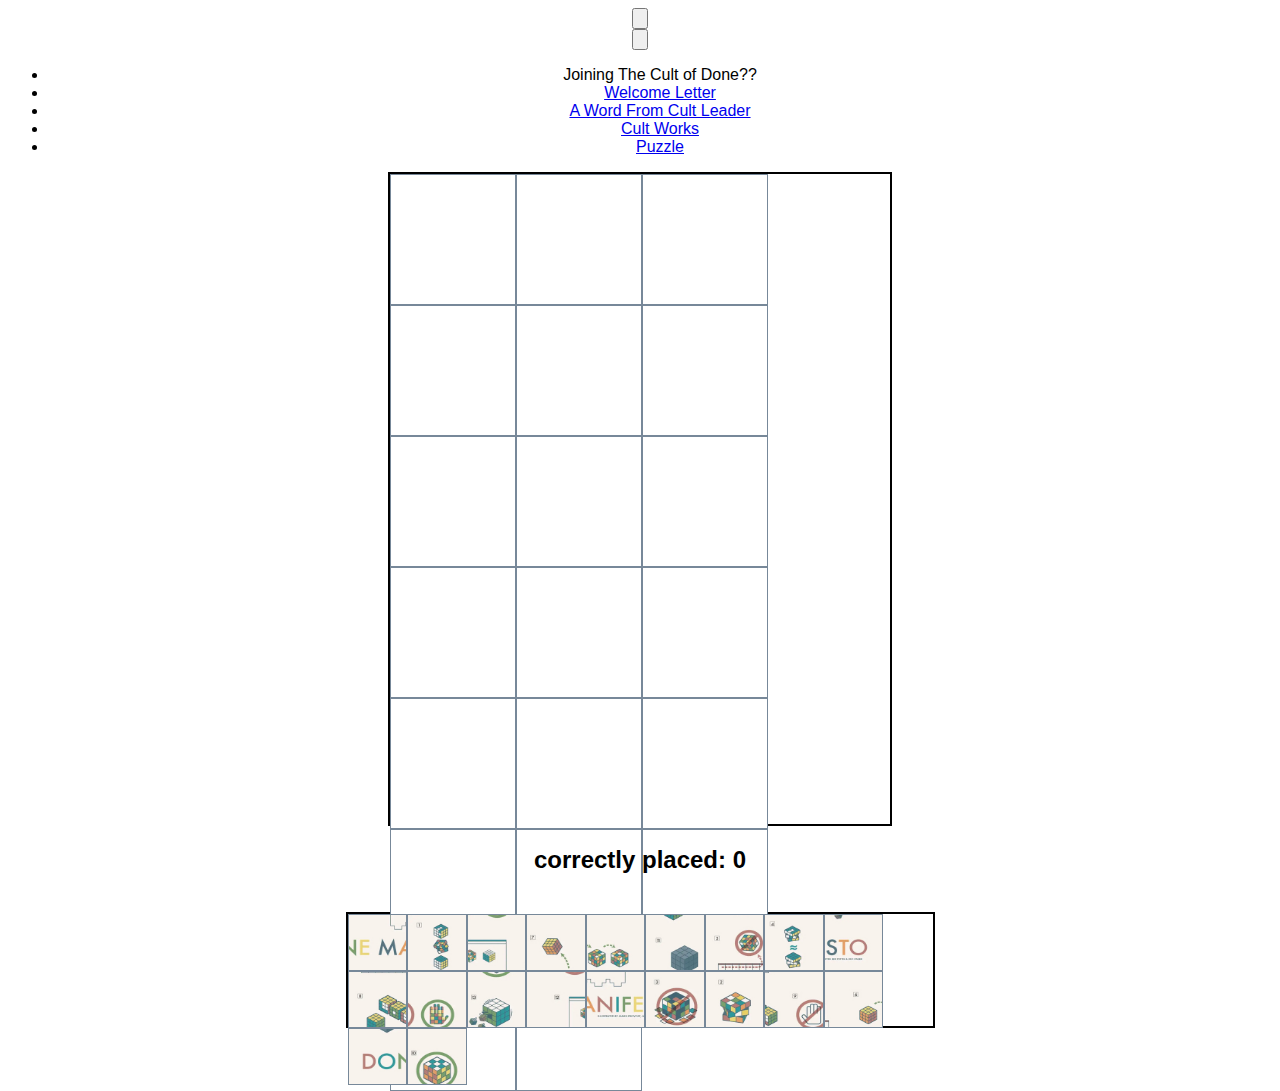
<file: index.html>
<!DOCTYPE html>
<html lang="en">
  <head>
    <meta charset="UTF-8" />
    <meta http-equiv="X-UA-Compatible" content="IE=edge" />
    <meta name="viewport" content="width=device-width, initial-scale=1.0" />
    <link rel="stylesheet" href="style.css" />
    <script src="puzzle.js"></script>
    <link rel="icon" href="images/rubiks_icon.png" />
    <title>DONE manifesto: puzzle</title>
  </head>
  <body>
    <div class="container">
      <!-- HAMBURGER MENU -->
      <nav class="topNav">
        <button class="ham">
          <svg
            xmlns="http://www.w3.org/2000/svg"
            fill="none"
            viewBox="0 0 24 24"
            stroke="currentColor"
          >
            <path
              stroke-linecap="round"
              stroke-linejoin="round"
              stroke-width="2"
              d="M4 6h16M4 12h16M4 18h16"
            />
          </svg>
        </button>
      </nav>

      <div class="overlay"></div>
      <nav class="sideNav">
        <button class="menuX">
          <svg
            xmlns="http://www.w3.org/2000/svg"
            fill="none"
            viewBox="0 0 24 24"
            stroke="currentColor"
          >
            <path
              stroke-linecap="round"
              stroke-linejoin="round"
              stroke-width="2"
              d="M6 18L18 6M6 6l12 12"
            />
          </svg>
        </button>
        <ul>
          <li>Joining The Cult of Done??</li>
          <li>
            <a class="menuLink" href="pages/welcomeLetter.html">
              Welcome Letter
            </a>
          </li>
          <li>
            <a
              class="menuLink"
              href="https://medium.com/@bre/the-cult-of-done-manifesto-724ca1c2ff13"
              target="_blank"
            >
              A Word From Cult Leader
            </a>
          </li>
          <li>
            <a class="menuLink" href="pages/cultWorks.html">Cult Works</a>
          </li>
          <li><a class="menuLink" href="index.html">Puzzle</a></li>
        </ul>
      </nav>

      <!-- PUZZLE -->
      <div class="puzzle-container">
        <div id="puzzle-board"></div>
        <h2 id="puzzle-status">
          correctly placed:
          <span id="correctlyPlaced">0</span>
        </h2>
        <br />
        <div id="pieces"></div>
        <br />
      </div>
    </div>
  </body>
</html>
</file>
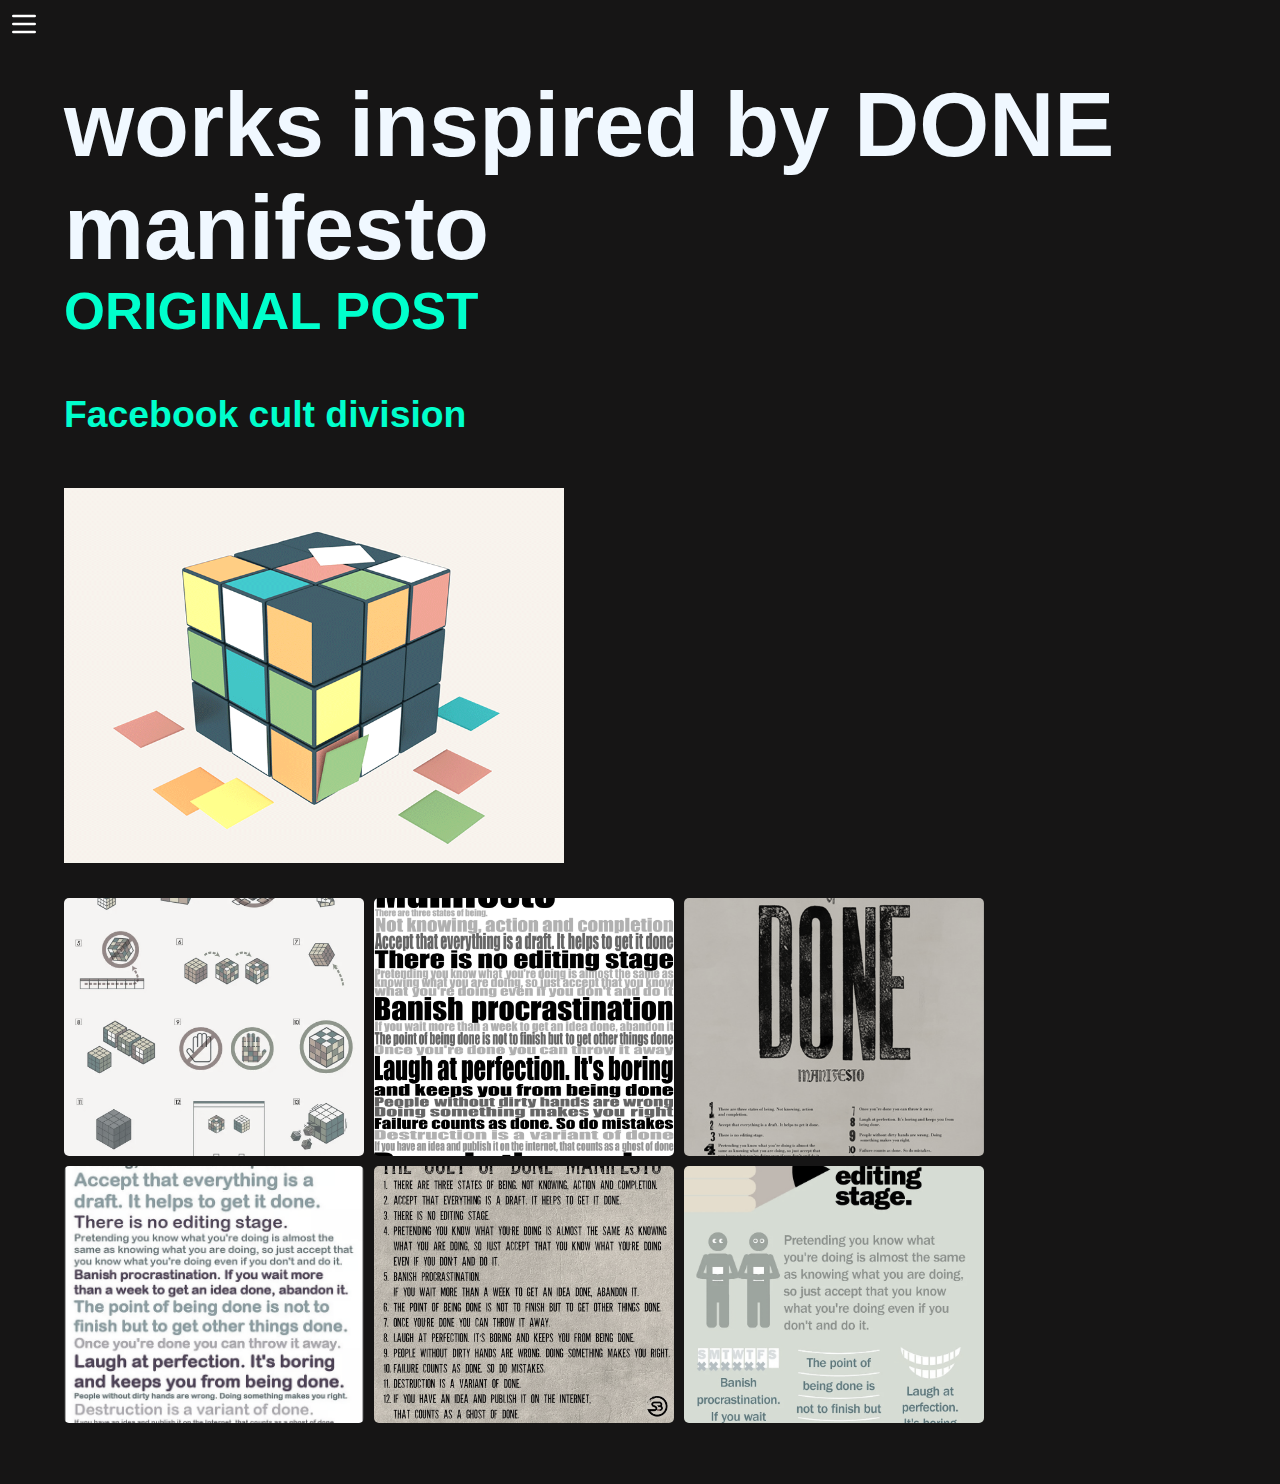
<file: pages/cultWorks.html>
<!DOCTYPE html>
<html lang="en">
  <head>
    <meta charset="UTF-8" />
    <meta http-equiv="X-UA-Compatible" content="IE=edge" />
    <meta name="viewport" content="width=device-width, initial-scale=1.0" />
    <link rel="stylesheet" href="cultWorks.css" />
    <script src="cultWorks.js"></script>
    <link rel="icon" href="/images/rubiks_icon.png" />
    <title>cult works</title>
  </head>
  <body>
    <div class="container">
      <!-- HAMBURGER MENU -->
      <nav class="topNav">
        <button class="ham">
          <svg
            xmlns="http://www.w3.org/2000/svg"
            fill="none"
            viewBox="0 0 24 24"
            stroke="currentColor"
          >
            <path
              stroke-linecap="round"
              stroke-linejoin="round"
              stroke-width="2"
              d="M4 6h16M4 12h16M4 18h16"
            />
          </svg>
        </button>
      </nav>

      <div class="overlay"></div>
      <nav class="sideNav">
        <button class="menuX">
          <svg
            xmlns="http://www.w3.org/2000/svg"
            fill="none"
            viewBox="0 0 24 24"
            stroke="currentColor"
          >
            <path
              stroke-linecap="round"
              stroke-linejoin="round"
              stroke-width="2"
              d="M6 18L18 6M6 6l12 12"
            />
          </svg>
        </button>
        <ul>
          <li>Joining The Cult of Done??</li>
          <li>
            <a class="menuLink" href="welcomeLetter.html">Welcome Letter</a>
          </li>
          <li>
            <a
              class="menuLink"
              href="https://medium.com/@bre/the-cult-of-done-manifesto-724ca1c2ff13"
              target="_blank"
            >
              A Word From Cult Leader
            </a>
          </li>
          <li>
            <a class="menuLink" href="cultWorks.html">Cult Works</a>
          </li>
          <li><a class="menuLink" href="/index.html">Puzzle</a></li>
        </ul>
      </nav>

      <!-- CULT WORKS -->
      <div class="works-container">
        <h1>works inspired by DONE manifesto</h1>
        <h3>
          <a
            class="nonMenuLink"
            href="https://www.flickr.com/photos/bre/3326353804/in/photostream/"
            target="_blank"
          >
            ORIGINAL POST
          </a>
        </h3>
        <br />
        <h5>
          <a
            class="nonMenuLink"
            href="https://www.facebook.com/groups/72569410729/"
            target="_blank"
          >
            Facebook cult division
          </a>
        </h5>
        <br />
        <img
          src="/images/rubiks.gif"
          alt="rubiks cube with falling and fallen pieces"
          width="500"
        />
        <!-- visual works gallery -->
        <div class="gallery">
          <img
            class="visualsClass"
            id="visualsId"
            src="/images/rubiks.jpg"
            alt="done manifesto depicted with rubiks cubes"
            width="500"
          />
          <img
            class="visualsClass"
            id="visualsId"
            src="/images/words.jpg"
            alt="done manifesto depicted in grayscale and different sizes"
            width="500"
          />
          <img
            class="visualsClass"
            id="visualsId"
            src="/images/woodtype.jpg"
            alt="done manifesto depicted with wood-type and different medieval-style fonts and colors"
            width="500"
          />
          <img
            class="visualsClass"
            id="visualsId"
            src="/images/colorfulwords.jpg"
            alt="done manifesto depicted in purple and turquoise colors and in different sizes"
            width="500"
          />
          <img
            class="visualsClass"
            id="visualsId"
            src="/images/reddit.jpg"
            alt="done manifesto depicted in dark, thin font with light brown, scratched background"
            width="500"
          />
          <img
            class="visualsClass"
            id="visualsId"
            src="/images/reddit2.jpg"
            alt="done manifesto depicted with figures and styling for each rule"
            width="500"
          />
          <div id="myModal" class="modal">
            <span class="close">&times;</span>
            <img class="modal-content" id="img01" />
          </div>
        </div>
      </div>
    </div>
  </body>
</html>
</file>
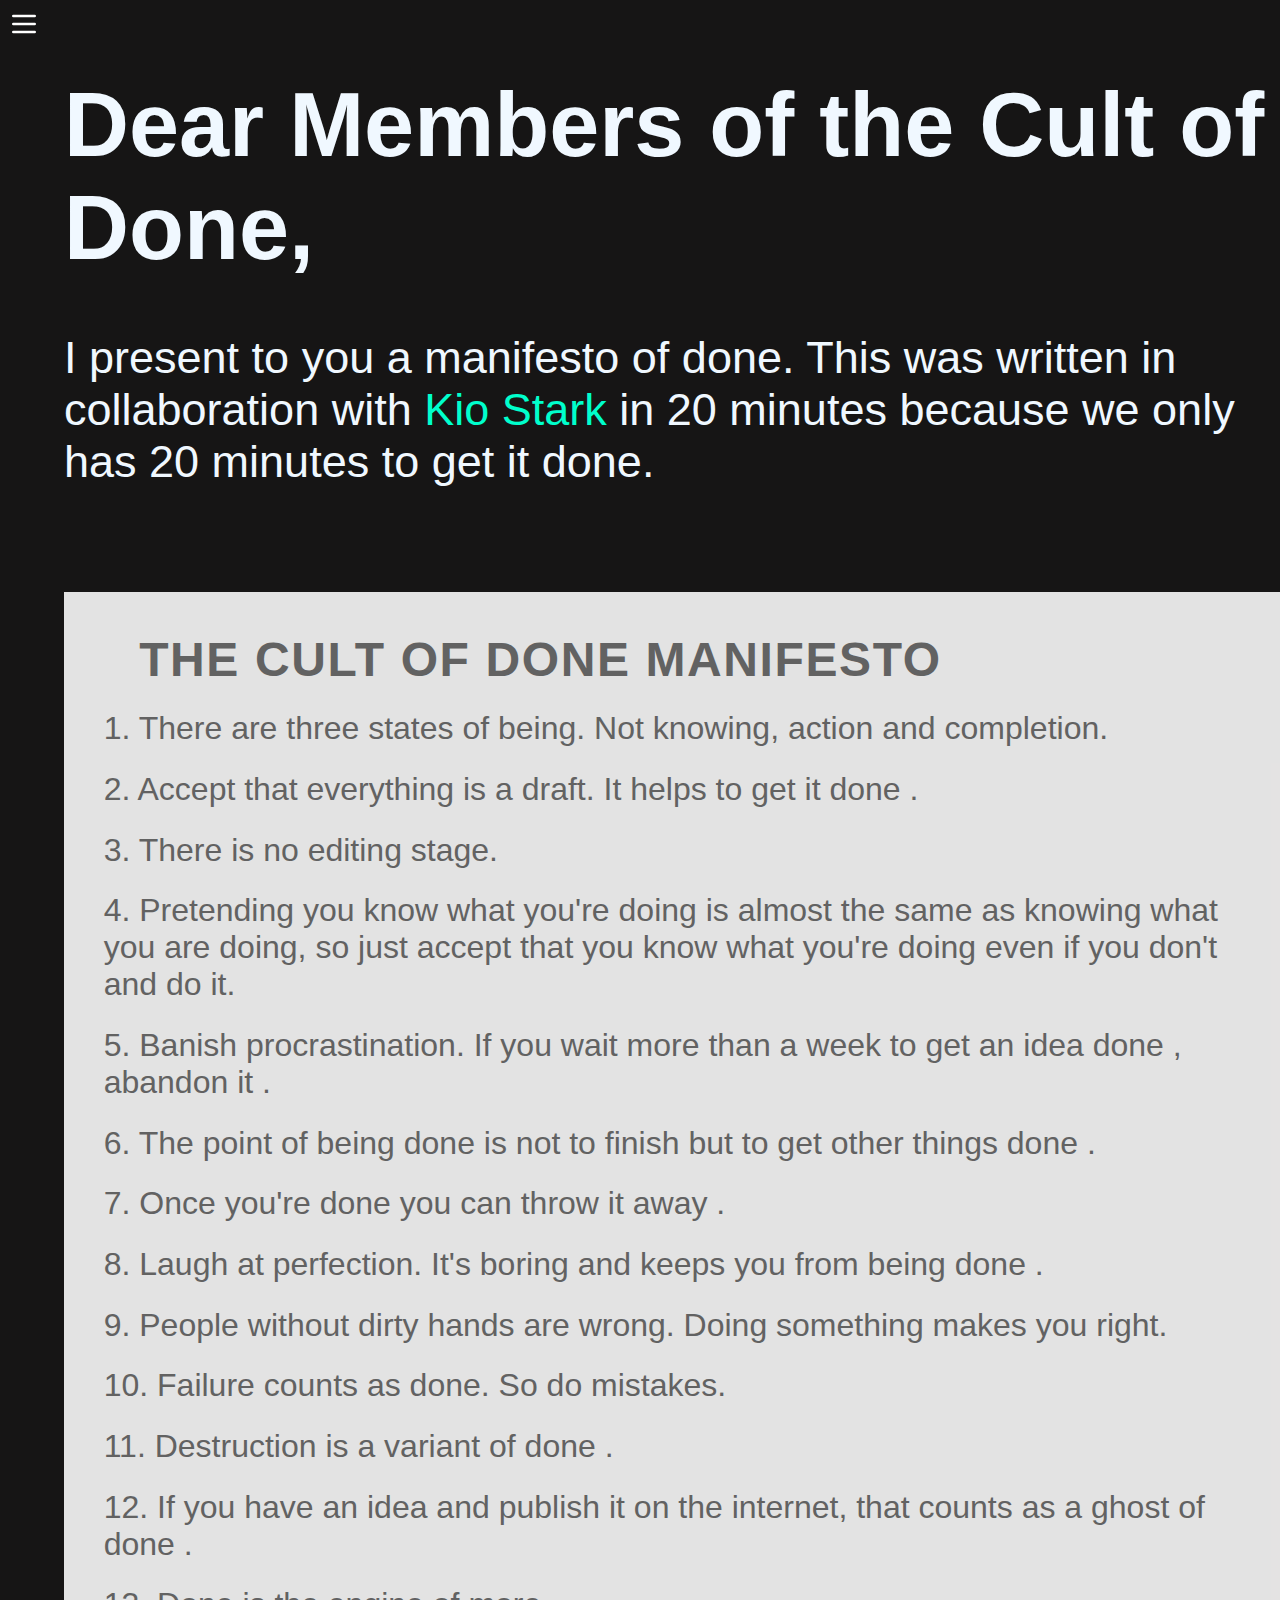
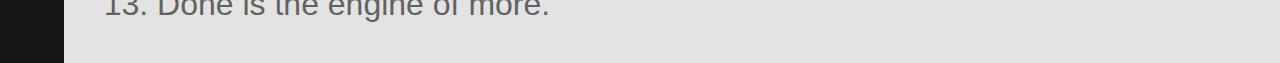
<file: pages/welcomeLetter.html>
<!DOCTYPE html>
<html lang="en">
  <head>
    <meta charset="UTF-8" />
    <meta http-equiv="X-UA-Compatible" content="IE=edge" />
    <meta name="viewport" content="width=device-width, initial-scale=1.0" />
    <link rel="stylesheet" href="welcomeLetter.css" />
    <script src="welcomeLetter.js"></script>
    <link rel="icon" href="/images/rubiks_icon.png" />
    <title>welcome letter</title>
  </head>
  <body>
    <div class="container">
      <!-- HAMBURGER MENU -->
      <nav class="topNav">
        <button class="ham">
          <svg
            xmlns="http://www.w3.org/2000/svg"
            fill="none"
            viewBox="0 0 24 24"
            stroke="currentColor"
          >
            <path
              stroke-linecap="round"
              stroke-linejoin="round"
              stroke-width="2"
              d="M4 6h16M4 12h16M4 18h16"
            />
          </svg>
        </button>
      </nav>

      <div class="overlay"></div>
      <nav class="sideNav">
        <button class="menuX">
          <svg
            xmlns="http://www.w3.org/2000/svg"
            fill="none"
            viewBox="0 0 24 24"
            stroke="currentColor"
          >
            <path
              stroke-linecap="round"
              stroke-linejoin="round"
              stroke-width="2"
              d="M6 18L18 6M6 6l12 12"
            />
          </svg>
        </button>
        <ul>
          <li>Joining The Cult of Done??</li>
          <li>
            <a class="menuLink" href="welcomeLetter.html">Welcome Letter</a>
          </li>
          <li>
            <a
              class="menuLink"
              href="https://medium.com/@bre/the-cult-of-done-manifesto-724ca1c2ff13"
              target="_blank"
            >
              A Word From Cult Leader
            </a>
          </li>
          <li>
            <a class="menuLink" href="cultWorks.html">Cult Works</a>
          </li>
          <li><a class="menuLink" href="/index.html">Puzzle</a></li>
        </ul>
      </nav>

      <!-- WELCOME LETTER -->
      <div class="letter-container">
        <h1>Dear Members of the Cult of Done,</h1>
        <br />
        <p>
          I present to you a manifesto of done. This was written in
          collaboration with
          <a
            class="nonMenuLink"
            href="https://municipalarchive.wordpress.com/"
            target="_blank"
          >
            Kio Stark
          </a>
          in 20 minutes because we only has 20 minutes to get it done.
        </p>
        <br />
        <br />
        <div class="textWrapper">
          <h2 class="text">The Cult of Done Manifesto</h2>
          <p class="text2">
            1. There are three states of being. Not knowing, action and
            completion.
          </p>
          <p class="text2">
            2. Accept that everything is a draft. It helps to get it
            <span class="text3">done</span>
            .
          </p>
          <p class="text2">3. There is no editing stage.</p>
          <p class="text2">
            4. Pretending you know what you're doing is almost the same as
            knowing what you are doing, so
            <span class="text3">
              just accept that you know what you're doing even if you don't
            </span>
            and do it.
          </p>
          <p class="text2">
            5. Banish procrastination. If you wait more than a week to get an
            idea
            <span class="text3">done</span>
            ,
            <span class="text3">abandon it</span>
            .
          </p>
          <p class="text2">
            6. The point of being
            <span class="text3">done</span>
            is not to finish but to get other things
            <span class="text3">done</span>
            .
          </p>
          <p class="text2">
            7. Once you're
            <span class="text3">done</span>
            you can
            <span class="text3">throw it away</span>
            .
          </p>
          <p class="text2">
            8.
            <span class="text3">Laugh at perfection.</span>
            It's boring and keeps you from being
            <span class="text3">done</span>
            .
          </p>
          <p class="text2">
            9. People without dirty hands are wrong.
            <span class="text3">Doing something makes you right.</span>
          </p>
          <p class="text2">
            10.
            <span class="text3">Failure counts as done.</span>
            So do mistakes.
          </p>
          <p class="text2">
            11. Destruction is a variant of
            <span class="text3">done</span>
            .
          </p>
          <p class="text2">
            12. If you have an idea and publish it on the internet, that counts
            as a ghost of
            <span class="text3">done</span>
            .
          </p>
          <p class="text2">
            13.
            <span class="text3">Done is the engine of more.</span>
          </p>
        </div>
      </div>
    </div>
  </body>
</html>
</file>
<file: style.css>
/* .container {
  display: grid;

  grid-template-columns: 1fr 1fr;
  grid-template-areas: "puzzle pieces";

  gap: 10px;
} */

body {
  font-family: Arial, Helvetica, sans-serif;
  text-align: center;
}

/* style puzzle board */
#puzzle-board {
  /* grid-area: puzzle; */

  /* set puzzle size and border */
  width: 500px;
  height: 650px;
  border: 2px solid black;

  /* center the puzzle board */
  margin: auto;

  /* make sure pieces do not overlap/stack in a column */
  display: flex;
  flex-wrap: wrap;
}

/* style image pieces */
#puzzle-board img {
  width: 124px;
  height: 129px;
  border: 0.5px solid lightslategray;
}

/* style holder for pieces */
#pieces {
  /* grid-area: pieces; */

  width: 585px;
  height: 112px;
  border: 2px solid black;

  /* center pieces holder */
  margin: auto;

  /* make sure pieces do not overlap/stack in a column */
  display: flex;
  flex-wrap: wrap;
}

/* style image pieces */
#pieces img {
  width: 57.5px;
  height: 55px;
  border: 0.5px solid lightslategray;
}

#pieces img:hover {
  transform: scale(2);
  overflow: hidden;
}

/* img[src=""]:hover {
  content: url("images/empty.jpg");
} */
</file>
<file: pages/cultWorks.css>
* {
  padding: 0;
  margin: 0;
  box-sizing: border-box;
}

html {
  scroll-behavior: smooth;
}

body {
  background-color: rgb(22, 21, 21);

  margin: 0;
  min-height: 100vh;
  display: grid;
}

.container {
  display: grid;

  grid-template-columns: 1fr;
  grid-template-rows: 1fr 10fr;
  grid-template-areas:
    "hamburger"
    "works";

  /* have the container fill up the whole page */
  height: 100vh;

  gap: 10px;
}

/* CULT WORKS */

.works-container {
  grid-area: works;

  color: aliceblue;
  font-family: "Franklin Gothic Medium", "Arial Narrow", Arial, sans-serif;
  font-size: 45px;
  padding-left: 5%;
  padding-top: 5%;
}

.nonMenuLink {
  background: none;
  border: none;
  cursor: pointer;
  color: rgb(0, 255, 204);
  text-decoration: none;
}

.gallery {
  --n: 2; /* number of rows */
  --m: 3; /* number of columns */
  --s: 300px; /* control the size */
  --g: 10px; /* control the gap */
  --f: 1.5; /* control the scale factor */

  display: grid;
  gap: var(--g);
  width: calc(var(--m) * var(--s) + (var(--m) - 1) * var(--g));
  height: calc(var(--n) * var(--s) + (var(--n) - 1) * var(--g));
  grid-template-columns: repeat(var(--m), auto);

  padding-top: 2%;
  padding-bottom: 5%;
}

.gallery > img {
  width: 0;
  height: 0;
  min-height: 100%;
  min-width: 100%;
  object-fit: cover;
  cursor: pointer;
  filter: grayscale(80%);
  transition: 0.35s linear;
}

.gallery img:hover {
  filter: grayscale(0);
  width: calc(var(--s) * var(--f));
  height: calc(var(--s) * var(--f));
}

#visualsId {
  border-radius: 5px;
  cursor: pointer;
  transition: 0.3s;
}

#visualsId:hover {
  opacity: 0.7;
}

.modal {
  display: none;
  /* Hidden by default */
  position: fixed;
  /* Stay in place */
  z-index: 1;
  /* Sit on top */
  padding-top: 100px;
  /* Location of the box */
  left: 0;
  top: 0;
  width: 100%;
  /* Full width */
  height: 100%;
  /* Full height */
  overflow: auto;
  /* Enable scroll if needed */
  background-color: rgb(0, 0, 0);
  /* Fallback color */
  background-color: rgba(0, 0, 0, 0.9);
  /* Black w/ opacity */
}

.modal-content {
  margin: auto;
  display: block;
  width: 80%;
  max-width: 700px;

  animation-name: zoom;
  animation-duration: 0.6s;

  pointer-events: none;

  padding-bottom: 5%;
}

@keyframes zoom {
  from {
    transform: scale(0);
  }
  to {
    transform: scale(1);
  }
}

.close {
  position: absolute;
  top: 15px;
  right: 35px;
  color: #f1f1f1;
  font-size: 40px;
  font-weight: bold;
  transition: 0.3s;
}

.close:hover,
.close:focus {
  color: #bbb;
  text-decoration: none;
  cursor: pointer;
}

@media only screen and (max-width: 700px) {
  .modal-content {
    width: 100%;
  }
}

/* HAMBURGER MENU */

.topNav {
  grid-area: hamburger;

  position: fixed;
  top: 0;
  left: 0;
  right: 0;
  width: 100%;
  height: 3rem;
  display: flex;
  align-items: center;
  background-color: rgb(22, 21, 21);
}

.ham {
  position: relative;
  width: 2rem;
  height: 2rem;
  margin-left: 0.5rem;
  background: none;
  border: none;
  cursor: pointer;
  color: white;
}

.menuX {
  position: absolute;
  top: 2rem;
  right: 2rem;
  width: 2rem;
  height: 2rem;
  margin-left: 0.5rem;
  background: none;
  border: none;
  cursor: pointer;
  color: white;
}

.sideNav {
  position: fixed;
  top: 0;
  left: 0;
  bottom: 0;
  z-index: 101;
  background: black;
  width: 300px;
  height: 100vh;
  overflow: hidden;
  color: white;
  /* hide the menu above the screen by default */
  transform: translateX(-100%);
  transition: transform 0.2s ease;
}

.showNav {
  transform: translateX(0);
}

.sideNav ul {
  width: 100%;
  height: 100%;
  list-style: none;
  display: flex;
  flex-flow: column nowrap;
  align-items: center;
  padding-top: 5rem;
}

.sideNav ul li a {
  display: block;
  color: white;
  padding-bottom: 10px;
  margin-top: 1rem;
  border-bottom: 2px solid black;
  text-decoration: none;
  font-family: "Open Sans", sans-serif;
  font-size: 1.2rem;
}

.sideNav ul li a:hover,
.sideNav ul li a:focus {
  border-bottom: 2px solid white;
}

.overlay {
  position: fixed;
  display: none;
  z-index: 100;
  top: 0;
  left: 0;
  right: 0;
  bottom: 0;
  background: rgba(0, 0, 0, 0.3);
  width: 100%;
  height: 100vh;
}

.showOverlay {
  display: block;
}

section {
  width: 100%;
  height: 100vh;
  display: flex;
  font-size: xx-large;
  justify-content: center;
  align-items: center;
}

section:nth-child(even) {
  background-color: rgb(245, 245, 245);
}
</file>
<file: pages/welcomeLetter.css>
* {
  padding: 0;
  margin: 0;
  box-sizing: border-box;
}

html {
  scroll-behavior: smooth;
}

body {
  background-color: rgb(22, 21, 21);
}

.container {
  display: grid;

  grid-template-columns: 1fr;
  grid-template-rows: 1fr 10fr;
  grid-template-areas:
    "hamburger"
    "letter";

  /* have the container fill up the whole page */
  height: 100vh;

  gap: 10px;
}

/* WELCOME LETTER */

.letter-container {
  grid-area: letter;

  color: aliceblue;
  font-family: "Franklin Gothic Medium", "Arial Narrow", Arial, sans-serif;
  font-size: 45px;
  padding-left: 5%;
  padding-top: 5%;
}

.nonMenuLink {
  background: none;
  border: none;
  cursor: pointer;
  color: rgb(0, 255, 204);
  text-decoration: none;
}

.textWrapper {
  top: 50%;
  left: 0;
  right: 0;
  padding: 1rem;
  font-size: xx-large;
  background: rgba(255, 255, 255, 0.884);
  overflow: hidden;
}

.text {
  color: rgb(98, 98, 98);
  text-transform: uppercase;
  font-family: Verdana, Geneva, Tahoma, sans-serif;
  letter-spacing: 0.1rem;
  font-weight: bold;
  animation: translateText 5s linear;
  animation-iteration-count: 1;
  padding-left: 5%;
  padding-bottom: 2%;
  padding-top: 2%;
}

@keyframes translateText {
  0% {
    transform: translateX(100%);
  }
  20% {
    transform: translateX(0%);
  }
  25% {
    transform: translateX(10%);
  }
}

.text2 {
  color: rgb(98, 98, 98);
  padding-left: 2%;
  padding-bottom: 2%;
}

.text3:hover {
  color: rgb(74, 74, 74);
  text-transform: uppercase;
  font-family: Verdana, Geneva, Tahoma, sans-serif;
  font-weight: bold;
  font-size: 50px;
}

/* HAMBURGER MENU */

.topNav {
  grid-area: hamburger;

  position: fixed;
  top: 0;
  left: 0;
  right: 0;
  width: 100%;
  height: 3rem;
  display: flex;
  align-items: center;
  background-color: rgb(22, 21, 21);
}

.ham {
  position: relative;
  width: 2rem;
  height: 2rem;
  margin-left: 0.5rem;
  background: none;
  border: none;
  cursor: pointer;
  color: white;
}

.menuX {
  position: absolute;
  top: 2rem;
  right: 2rem;
  width: 2rem;
  height: 2rem;
  margin-left: 0.5rem;
  background: none;
  border: none;
  cursor: pointer;
  color: white;
}

.sideNav {
  position: fixed;
  top: 0;
  left: 0;
  bottom: 0;
  z-index: 101;
  background: black;
  width: 300px;
  height: 100vh;
  overflow: hidden;
  color: white;
  /* hide the menu above the screen by default */
  transform: translateX(-100%);
  transition: transform 0.2s ease;
}

.showNav {
  transform: translateX(0);
}

.sideNav ul {
  width: 100%;
  height: 100%;
  list-style: none;
  display: flex;
  flex-flow: column nowrap;
  align-items: center;
  padding-top: 5rem;
}

.sideNav ul li a {
  display: block;
  color: white;
  padding-bottom: 10px;
  margin-top: 1rem;
  border-bottom: 2px solid black;
  text-decoration: none;
  font-family: "Open Sans", sans-serif;
  font-size: 1.2rem;
}

.sideNav ul li a:hover,
.sideNav ul li a:focus {
  border-bottom: 2px solid white;
}

.overlay {
  position: fixed;
  display: none;
  z-index: 100;
  top: 0;
  left: 0;
  right: 0;
  bottom: 0;
  background: rgba(0, 0, 0, 0.3);
  width: 100%;
  height: 100vh;
}

.showOverlay {
  display: block;
}

section {
  width: 100%;
  height: 100vh;
  display: flex;
  font-size: xx-large;
  justify-content: center;
  align-items: center;
}

section:nth-child(even) {
  background-color: rgb(245, 245, 245);
}
</file>
